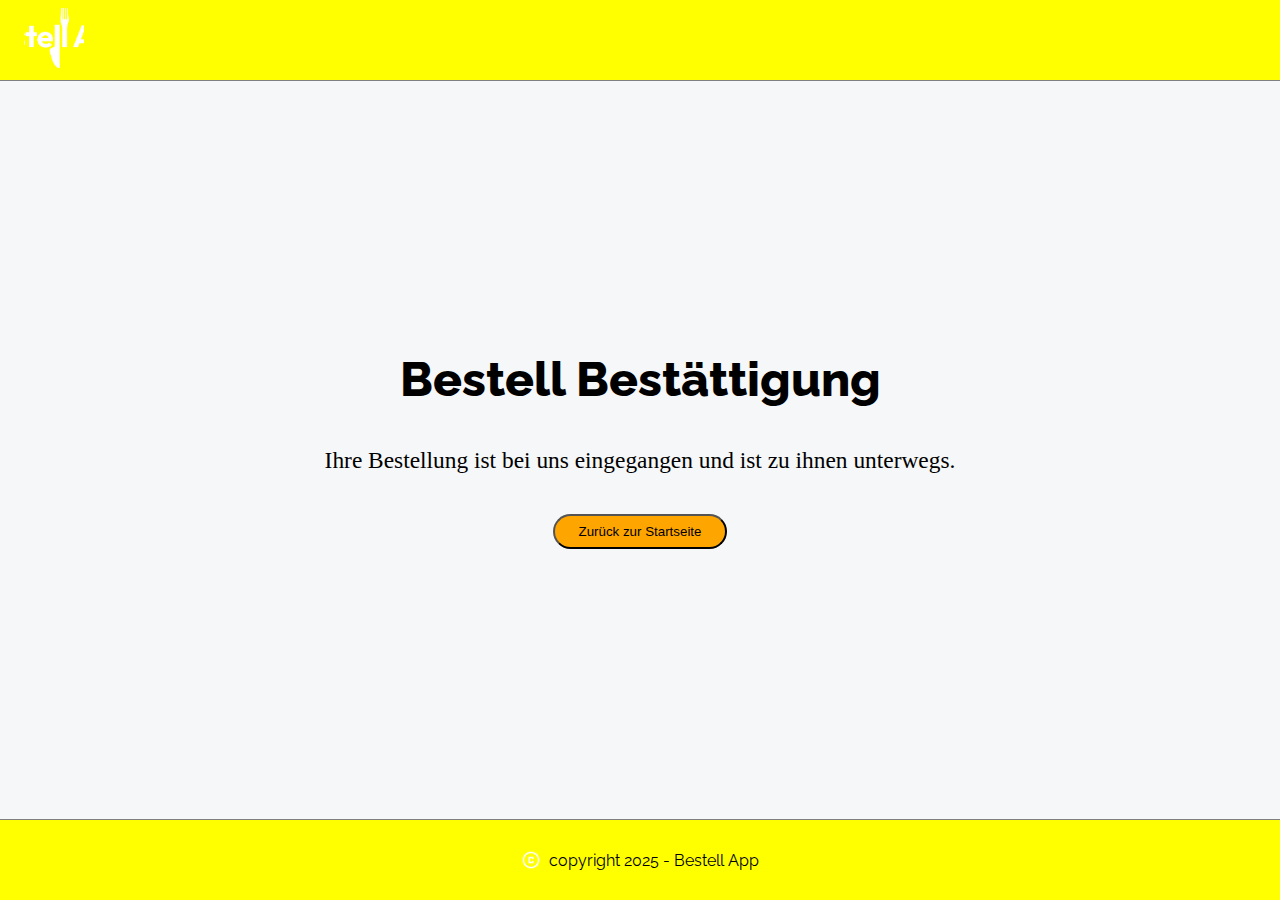
<file: order-confirmed.html>
<!DOCTYPE html>
<html lang="de">
  <head>
    <meta charset="UTF-8" />
    <meta name="viewport" content="width=device-width, initial-scale=1.0" />
    <title>Bestell App</title>
    <!--Fav-->
    <link
      rel="shortcut icon"
      href="./assets/icon/favicon.ico"
      type="image/x-icon"
    />

    <!--Fav-->
    <link rel="stylesheet" href="assets/fonts/Raleway/stylesheet.css" />

    <!--CSS-->
    <link rel="stylesheet" href="./style/standart.css" />
    <link rel="stylesheet" href="./style/header.css" />
    <link rel="stylesheet" href="./style/order-confirmed.css" />
    <link rel="stylesheet" href="./style/cart.css" />
    <link rel="stylesheet" href="./style/footer.css" />

    <!--script-->
    <script src="./script/dishes.js" defer></script>
    <script src="./script/templates.js" defer></script>
    <script src="./script/script.js" defer></script>
  </head>
  <body>
    <header>
      <section class="headerMaxWidht">
        <a href="./index.html">
          <img class="headerLogo" src="./assets/img/Logo.png" alt="Logo" />
        </a>
      </section>
    </header>

    <main>
      <section class="mainMaxWidht">
        <h1>Bestell Bestättigung</h1>
        <h3>
          Ihre Bestellung ist bei uns eingegangen und ist zu ihnen unterwegs.
        </h3>
        <a href="index.html" onclick="clearCart()">
          <button class="backBtn">Zurück zur Startseite</button>
        </a>
      </section>
    </main>

    <footer>
      <section class="footerMaxWidht">
        <img src="./assets/icon/copyright.png" alt="copyright png" />
        <p>copyright 2025 - Bestell App</p>
      </section>
    </footer>
  </body>
</html>
</file>
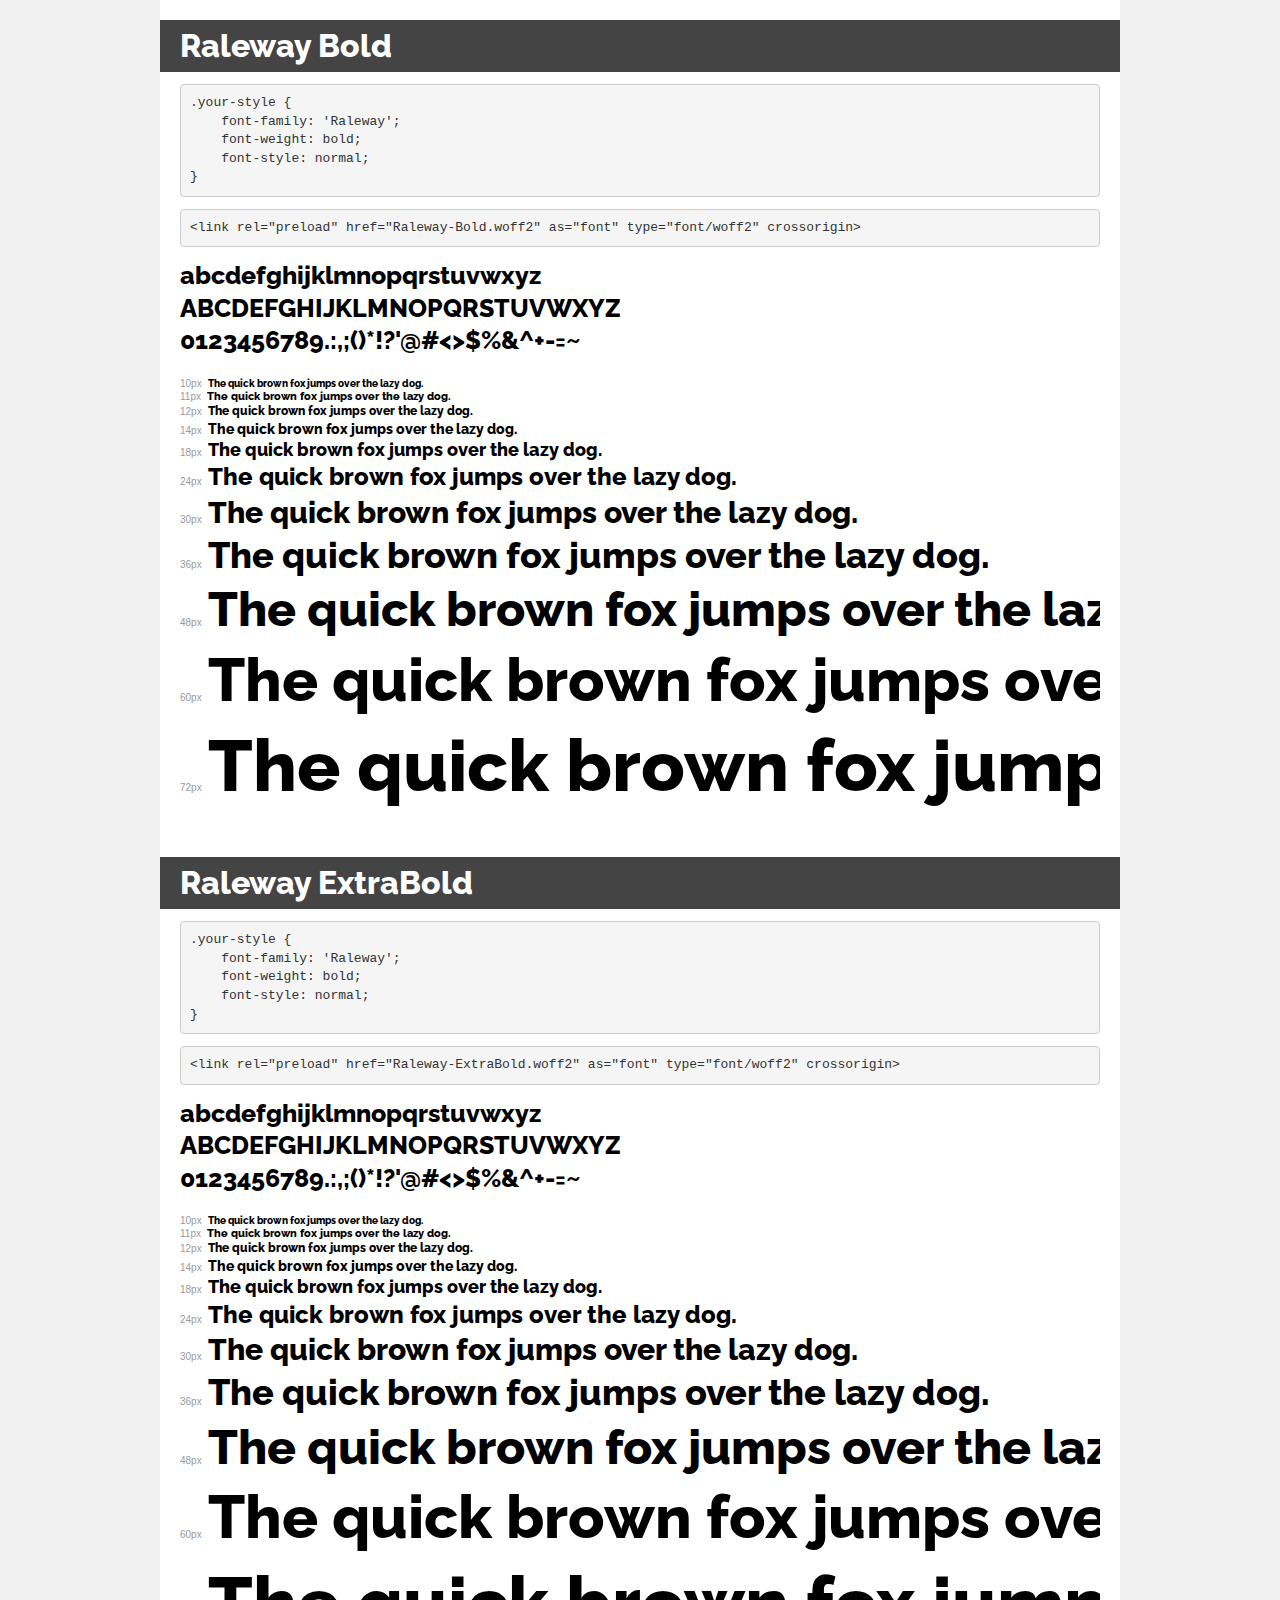
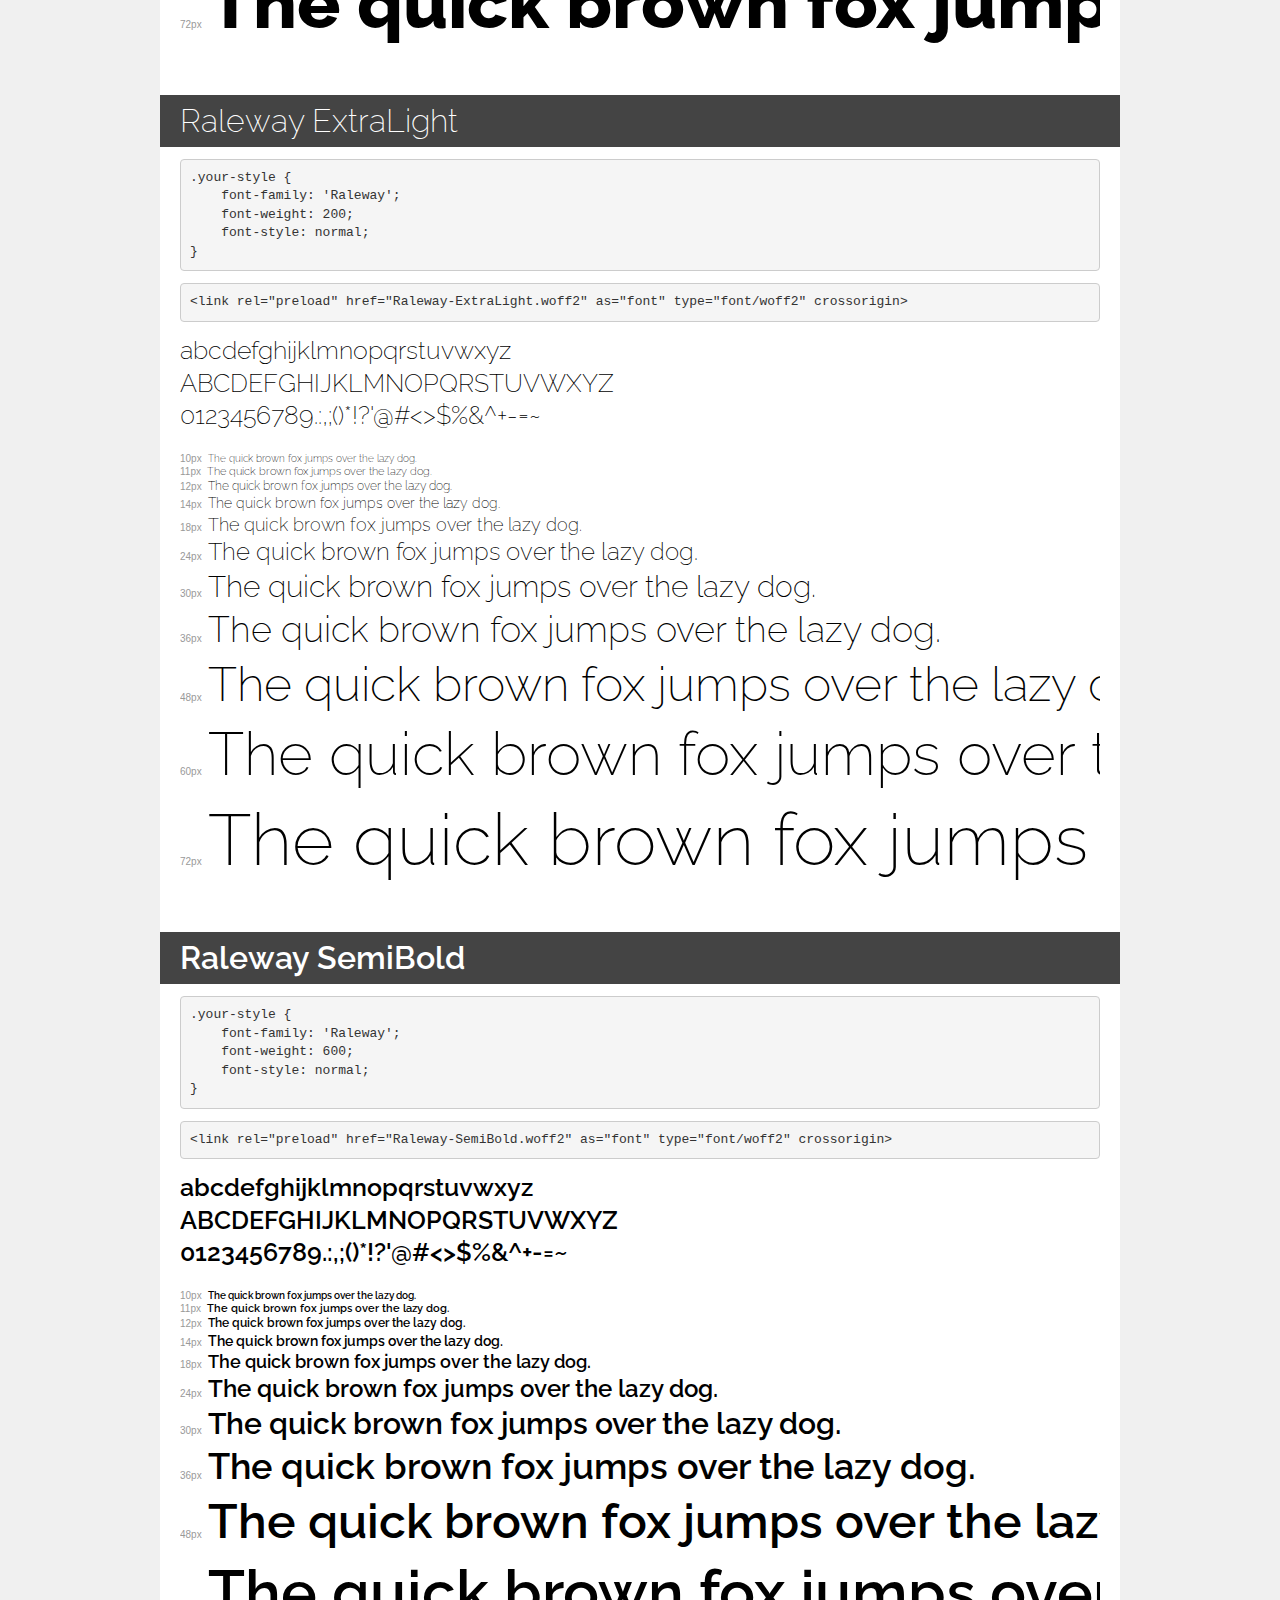
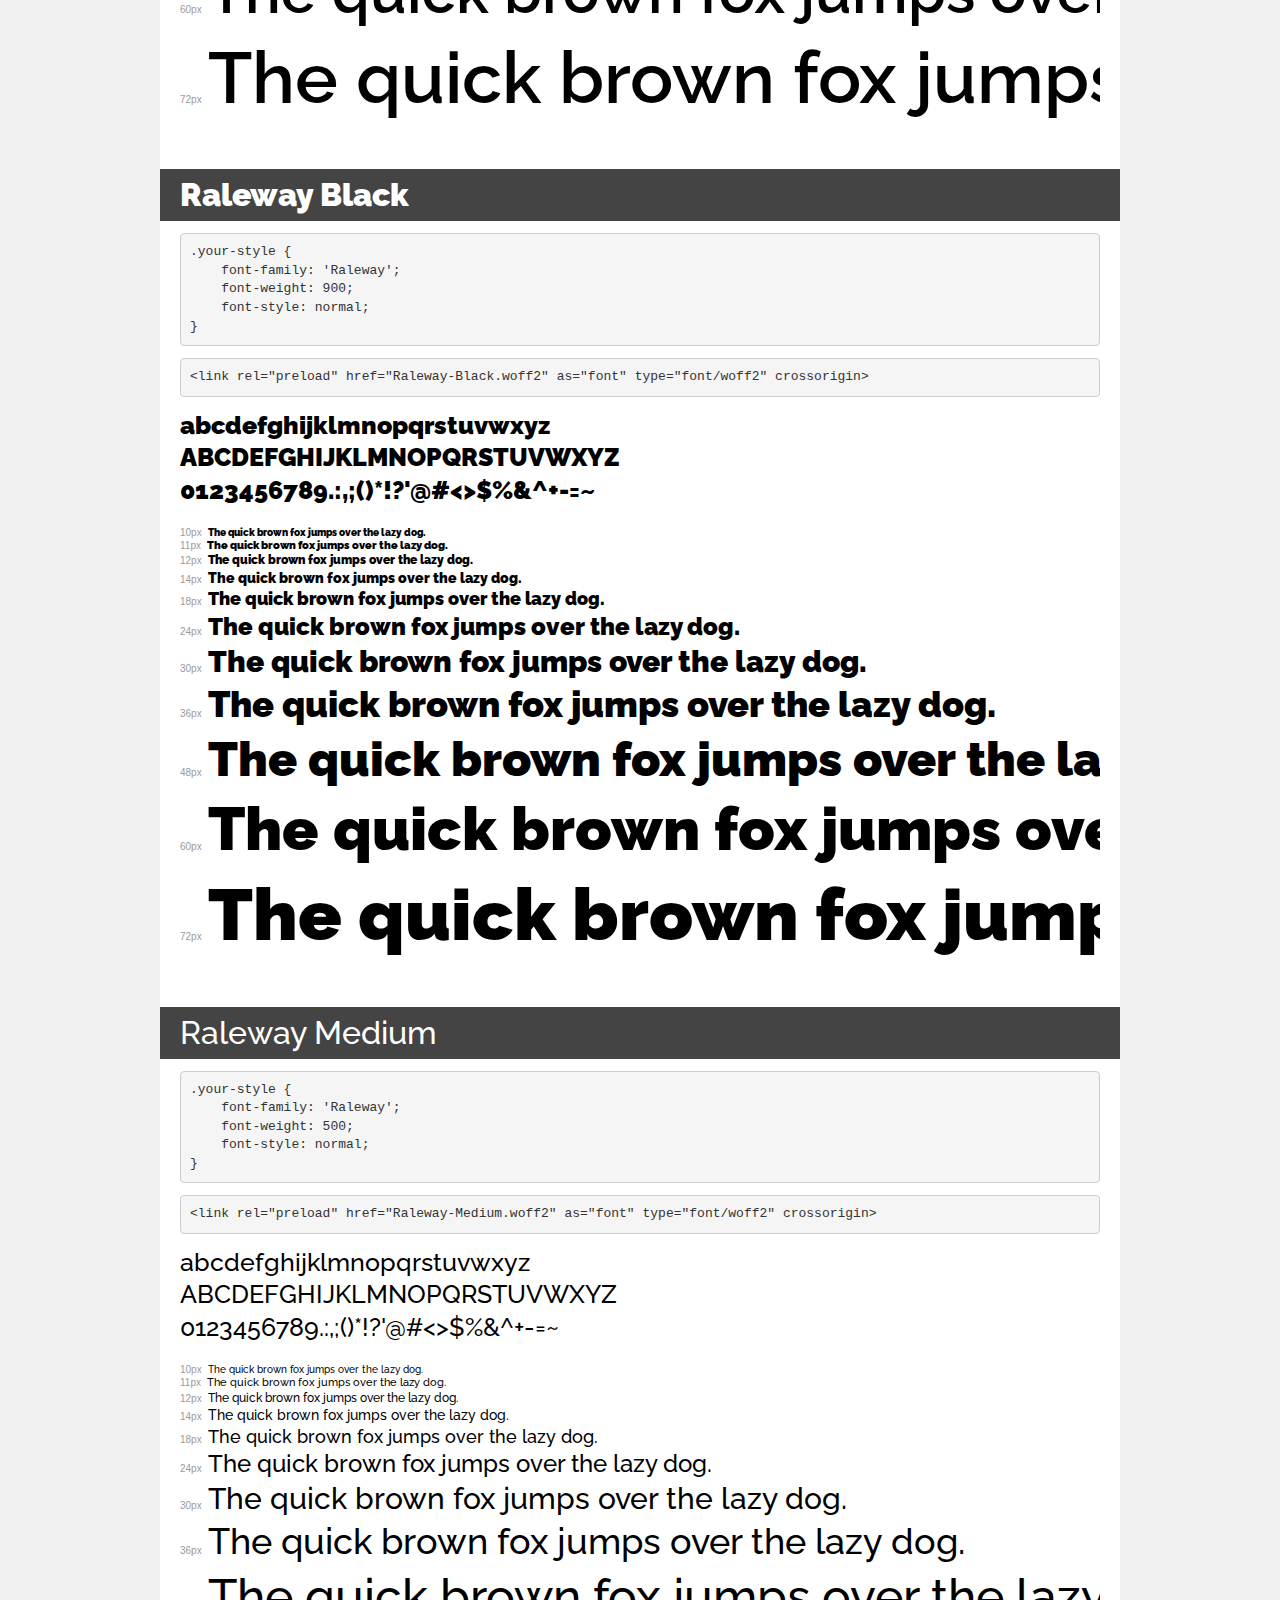
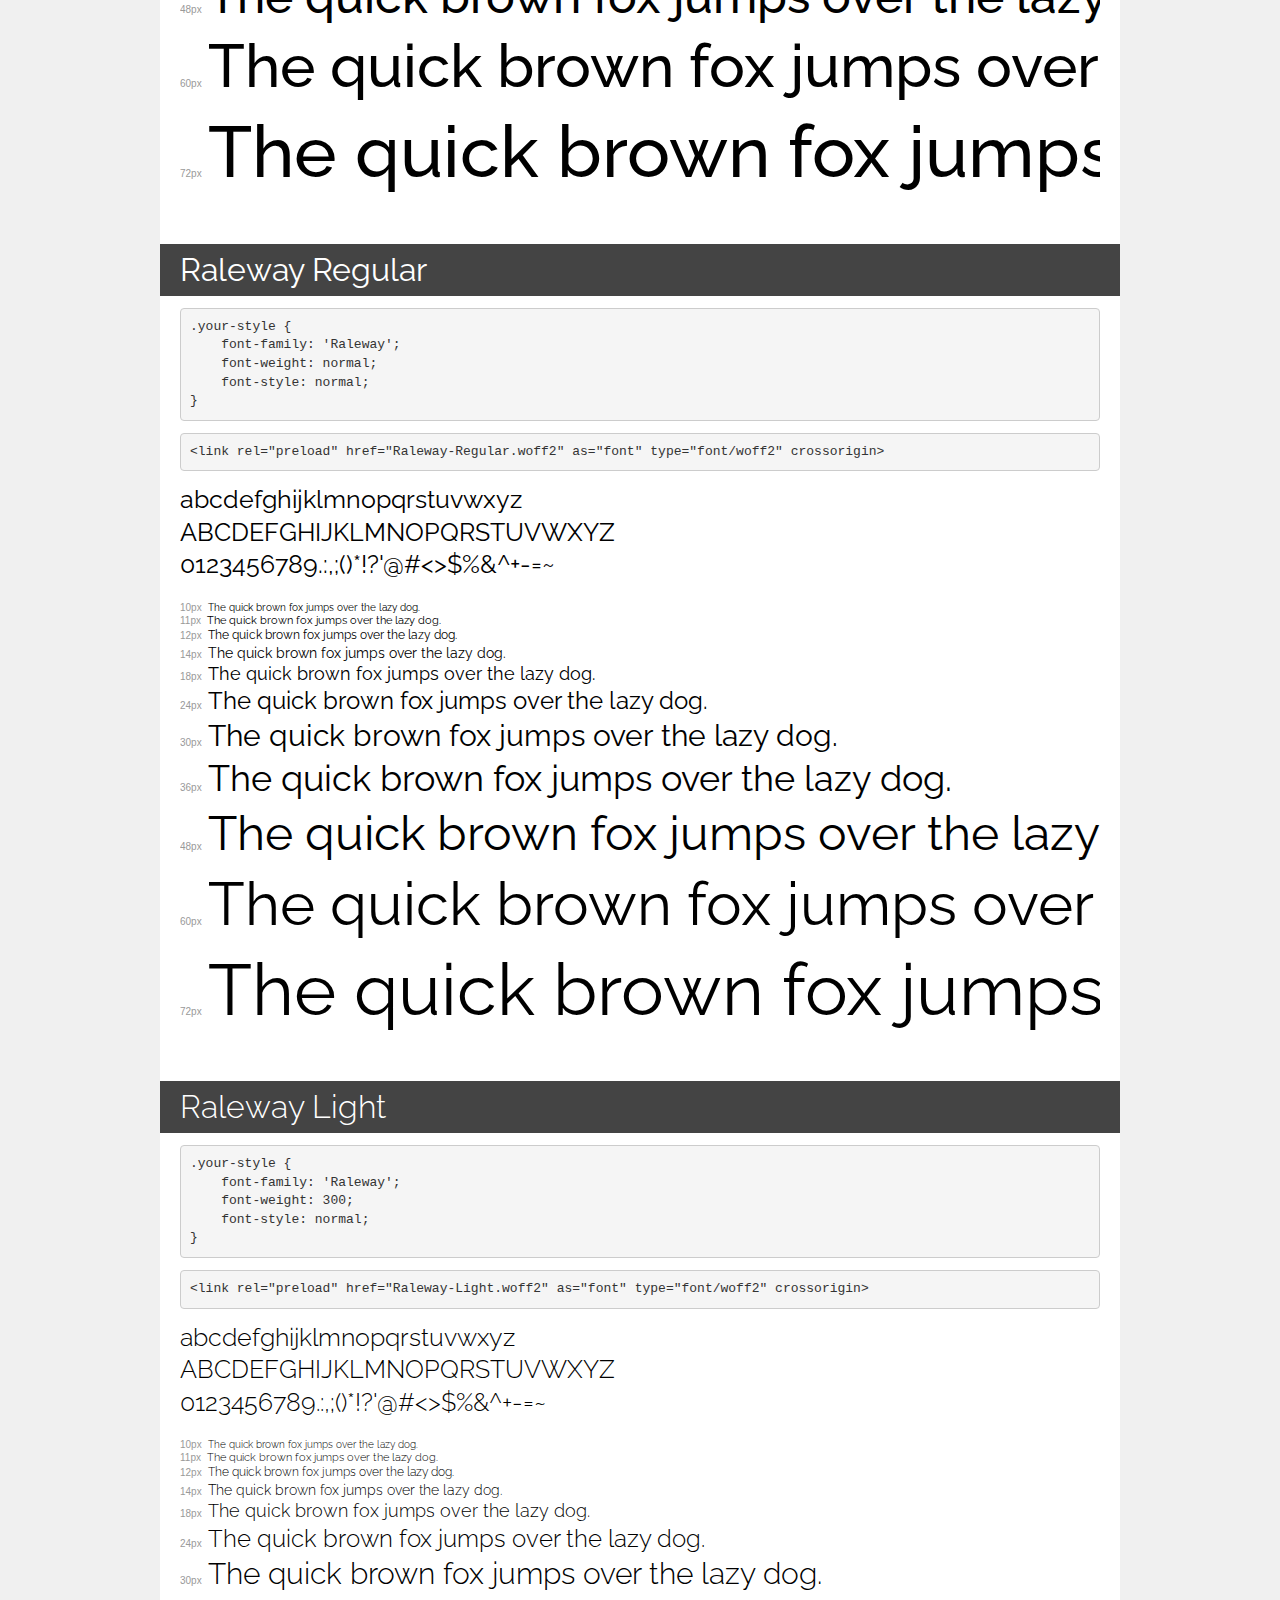
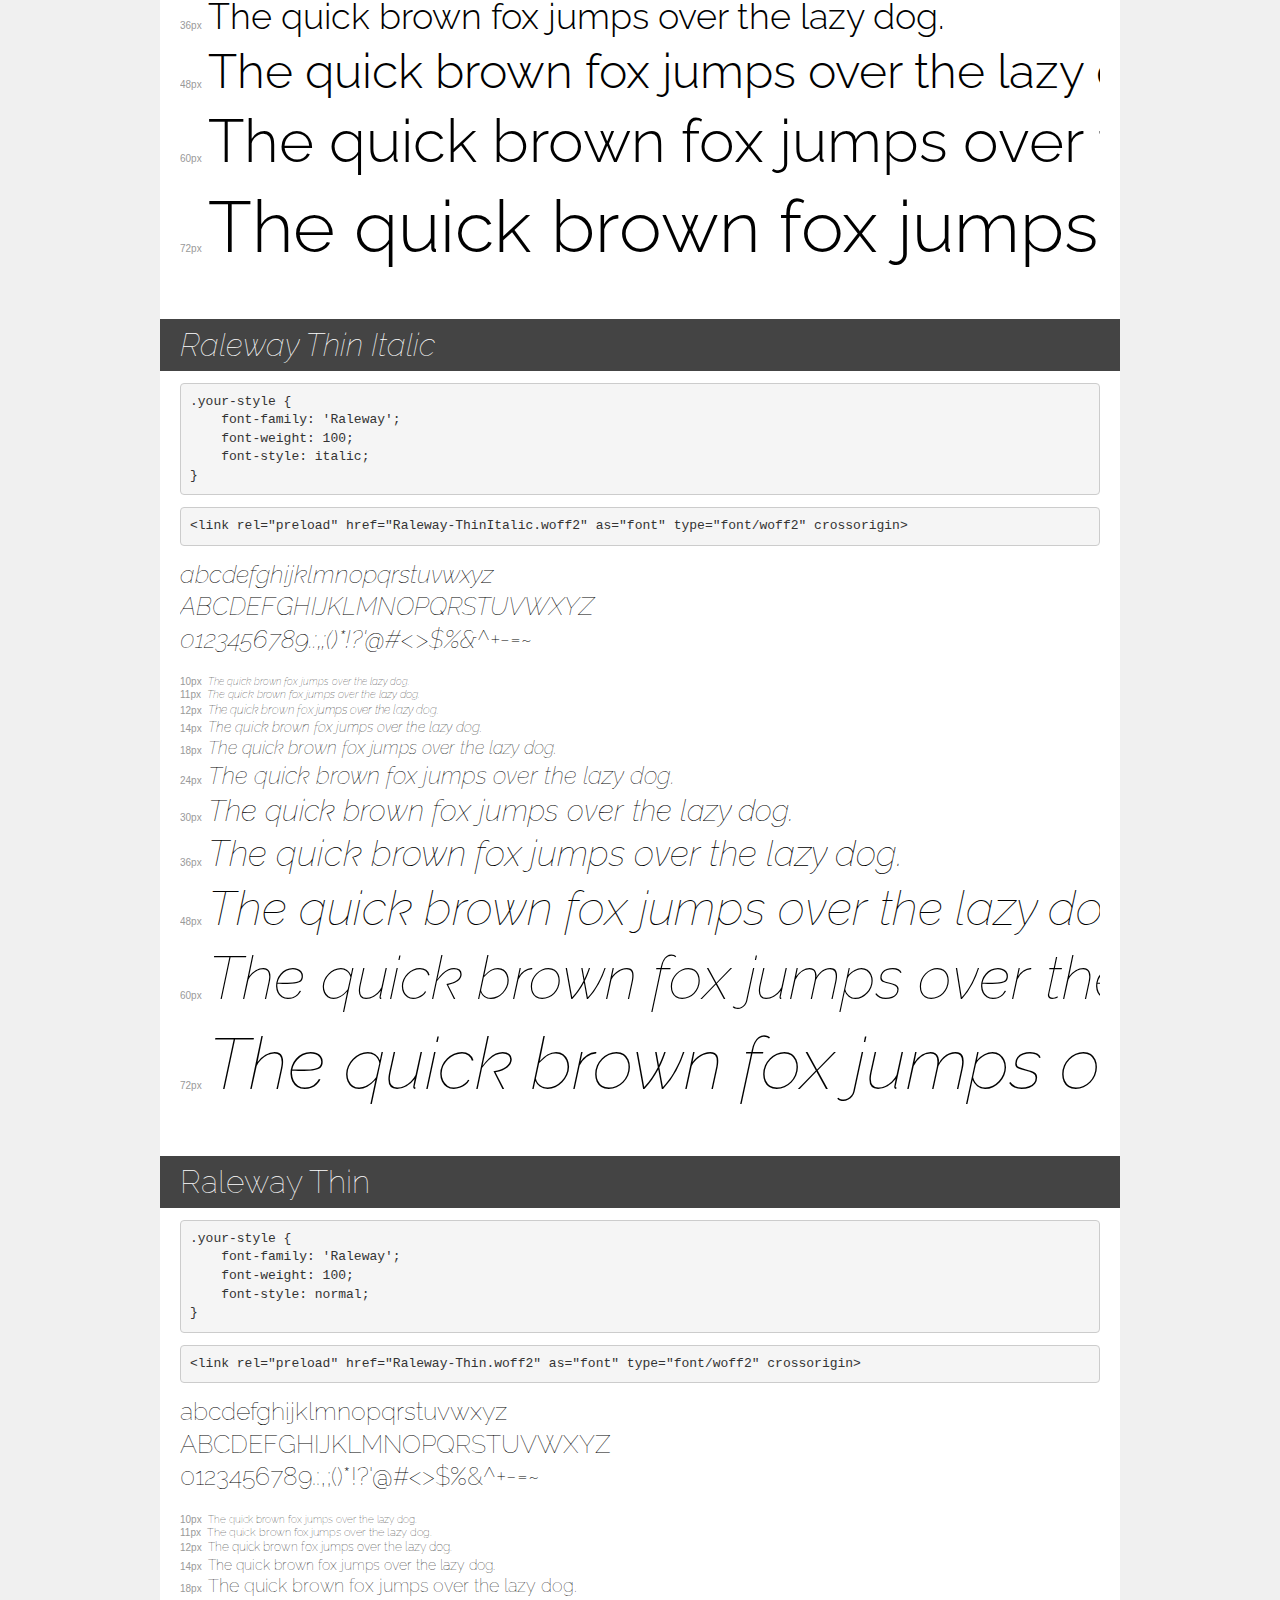
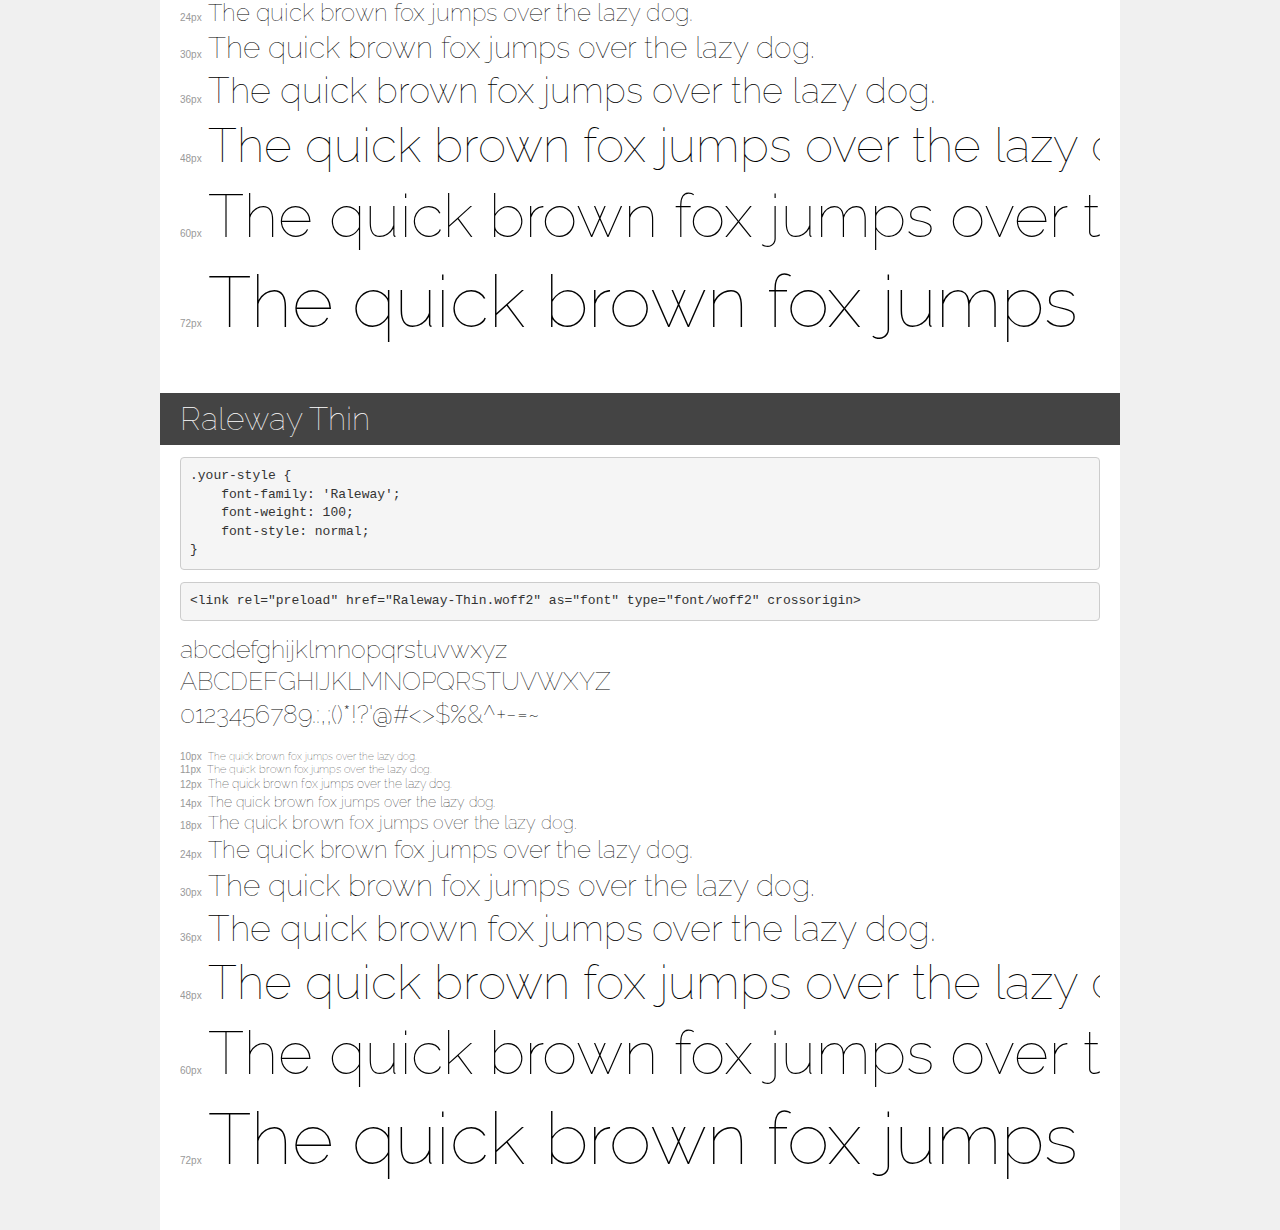
<file: assets/fonts/Raleway/demo.html>
<!DOCTYPE html>
<html lang="en">
<head>
    <meta charset="utf-8">
    <meta http-equiv="X-UA-Compatible" content="IE=edge">
    <meta name="viewport" content="width=device-width, initial-scale=1">
    <meta name="robots" content="noindex, noarchive">
    <meta name="format-detection" content="telephone=no">
    <title>Transfonter demo</title>
    <link href="stylesheet.css" rel="stylesheet">
    <style>
        /*
        http://meyerweb.com/eric/tools/css/reset/
        v2.0 | 20110126
        License: none (public domain)
        */
        html, body, div, span, applet, object, iframe,
        h1, h2, h3, h4, h5, h6, p, blockquote, pre,
        a, abbr, acronym, address, big, cite, code,
        del, dfn, em, img, ins, kbd, q, s, samp,
        small, strike, strong, sub, sup, tt, var,
        b, u, i, center,
        dl, dt, dd, ol, ul, li,
        fieldset, form, label, legend,
        table, caption, tbody, tfoot, thead, tr, th, td,
        article, aside, canvas, details, embed,
        figure, figcaption, footer, header, hgroup,
        menu, nav, output, ruby, section, summary,
        time, mark, audio, video {
            margin: 0;
            padding: 0;
            border: 0;
            font-size: 100%;
            font: inherit;
            vertical-align: baseline;
        }
        /* HTML5 display-role reset for older browsers */
        article, aside, details, figcaption, figure,
        footer, header, hgroup, menu, nav, section {
            display: block;
        }
        body {
            line-height: 1;
        }
        ol, ul {
            list-style: none;
        }
        blockquote, q {
            quotes: none;
        }
        blockquote:before, blockquote:after,
        q:before, q:after {
            content: '';
            content: none;
        }
        table {
            border-collapse: collapse;
            border-spacing: 0;
        }
        /* demo styles */
        body {
            background: #f0f0f0;
            color: #000;
        }
        .page {
            background: #fff;
            width: 920px;
            margin: 0 auto;
            padding: 20px 20px 0 20px;
            overflow: hidden;
        }
        .font-container {
            overflow-x: auto;
            overflow-y: hidden;
            margin-bottom: 40px;
            line-height: 1.3;
            white-space: nowrap;
            padding-bottom: 5px;
        }
        h1 {
            position: relative;
            background: #444;
            font-size: 32px;
            color: #fff;
            padding: 10px 20px;
            margin: 0 -20px 12px -20px;
        }
        .letters {
            font-size: 25px;
            margin-bottom: 20px;
        }
        .s10:before {
            content: '10px';
        }
        .s11:before {
            content: '11px';
        }
        .s12:before {
            content: '12px';
        }
        .s14:before {
            content: '14px';
        }
        .s18:before {
            content: '18px';
        }
        .s24:before {
            content: '24px';
        }
        .s30:before {
            content: '30px';
        }
        .s36:before {
            content: '36px';
        }
        .s48:before {
            content: '48px';
        }
        .s60:before {
            content: '60px';
        }
        .s72:before {
            content: '72px';
        }
        .s10:before, .s11:before, .s12:before, .s14:before,
        .s18:before, .s24:before, .s30:before, .s36:before,
        .s48:before, .s60:before, .s72:before {
            font-family: Arial, sans-serif;
            font-size: 10px;
            font-weight: normal;
            font-style: normal;
            color: #999;
            padding-right: 6px;
        }
        pre {
            display: block;
            padding: 9px;
            margin: 0 0 12px;
            font-family: Monaco, Menlo, Consolas, "Courier New", monospace;
            font-size: 13px;
            line-height: 1.428571429;
            color: #333;
            font-weight: normal;
            font-style: normal;
            background-color: #f5f5f5;
            border: 1px solid #ccc;
            overflow-x: auto;
            border-radius: 4px;
        }
        /* responsive */
        @media (max-width: 959px) {
            .page {
                width: auto;
                margin: 0;
            }
        }
    </style>
</head>
<body>
<div class="page">
    <div class="demo">
        <h1 style="font-family: 'Raleway'; font-weight: bold; font-style: normal;">Raleway Bold</h1>
        <pre title="Usage">.your-style {
    font-family: 'Raleway';
    font-weight: bold;
    font-style: normal;
}</pre>
        <pre title="Preload (optional)">
&lt;link rel=&quot;preload&quot; href=&quot;Raleway-Bold.woff2&quot; as=&quot;font&quot; type=&quot;font/woff2&quot; crossorigin&gt;</pre>
        <div class="font-container" style="font-family: 'Raleway'; font-weight: bold; font-style: normal;">
            <p class="letters">
                abcdefghijklmnopqrstuvwxyz<br>
ABCDEFGHIJKLMNOPQRSTUVWXYZ<br>
                0123456789.:,;()*!?'@#&lt;&gt;$%&^+-=~
            </p>
            <p class="s10" style="font-size: 10px;">The quick brown fox jumps over the lazy dog.</p>
            <p class="s11" style="font-size: 11px;">The quick brown fox jumps over the lazy dog.</p>
            <p class="s12" style="font-size: 12px;">The quick brown fox jumps over the lazy dog.</p>
            <p class="s14" style="font-size: 14px;">The quick brown fox jumps over the lazy dog.</p>
            <p class="s18" style="font-size: 18px;">The quick brown fox jumps over the lazy dog.</p>
            <p class="s24" style="font-size: 24px;">The quick brown fox jumps over the lazy dog.</p>
            <p class="s30" style="font-size: 30px;">The quick brown fox jumps over the lazy dog.</p>
            <p class="s36" style="font-size: 36px;">The quick brown fox jumps over the lazy dog.</p>
            <p class="s48" style="font-size: 48px;">The quick brown fox jumps over the lazy dog.</p>
            <p class="s60" style="font-size: 60px;">The quick brown fox jumps over the lazy dog.</p>
            <p class="s72" style="font-size: 72px;">The quick brown fox jumps over the lazy dog.</p>
        </div>
    </div>

    <div class="demo">
        <h1 style="font-family: 'Raleway'; font-weight: bold; font-style: normal;">Raleway ExtraBold</h1>
        <pre title="Usage">.your-style {
    font-family: 'Raleway';
    font-weight: bold;
    font-style: normal;
}</pre>
        <pre title="Preload (optional)">
&lt;link rel=&quot;preload&quot; href=&quot;Raleway-ExtraBold.woff2&quot; as=&quot;font&quot; type=&quot;font/woff2&quot; crossorigin&gt;</pre>
        <div class="font-container" style="font-family: 'Raleway'; font-weight: bold; font-style: normal;">
            <p class="letters">
                abcdefghijklmnopqrstuvwxyz<br>
ABCDEFGHIJKLMNOPQRSTUVWXYZ<br>
                0123456789.:,;()*!?'@#&lt;&gt;$%&^+-=~
            </p>
            <p class="s10" style="font-size: 10px;">The quick brown fox jumps over the lazy dog.</p>
            <p class="s11" style="font-size: 11px;">The quick brown fox jumps over the lazy dog.</p>
            <p class="s12" style="font-size: 12px;">The quick brown fox jumps over the lazy dog.</p>
            <p class="s14" style="font-size: 14px;">The quick brown fox jumps over the lazy dog.</p>
            <p class="s18" style="font-size: 18px;">The quick brown fox jumps over the lazy dog.</p>
            <p class="s24" style="font-size: 24px;">The quick brown fox jumps over the lazy dog.</p>
            <p class="s30" style="font-size: 30px;">The quick brown fox jumps over the lazy dog.</p>
            <p class="s36" style="font-size: 36px;">The quick brown fox jumps over the lazy dog.</p>
            <p class="s48" style="font-size: 48px;">The quick brown fox jumps over the lazy dog.</p>
            <p class="s60" style="font-size: 60px;">The quick brown fox jumps over the lazy dog.</p>
            <p class="s72" style="font-size: 72px;">The quick brown fox jumps over the lazy dog.</p>
        </div>
    </div>

    <div class="demo">
        <h1 style="font-family: 'Raleway'; font-weight: 200; font-style: normal;">Raleway ExtraLight</h1>
        <pre title="Usage">.your-style {
    font-family: 'Raleway';
    font-weight: 200;
    font-style: normal;
}</pre>
        <pre title="Preload (optional)">
&lt;link rel=&quot;preload&quot; href=&quot;Raleway-ExtraLight.woff2&quot; as=&quot;font&quot; type=&quot;font/woff2&quot; crossorigin&gt;</pre>
        <div class="font-container" style="font-family: 'Raleway'; font-weight: 200; font-style: normal;">
            <p class="letters">
                abcdefghijklmnopqrstuvwxyz<br>
ABCDEFGHIJKLMNOPQRSTUVWXYZ<br>
                0123456789.:,;()*!?'@#&lt;&gt;$%&^+-=~
            </p>
            <p class="s10" style="font-size: 10px;">The quick brown fox jumps over the lazy dog.</p>
            <p class="s11" style="font-size: 11px;">The quick brown fox jumps over the lazy dog.</p>
            <p class="s12" style="font-size: 12px;">The quick brown fox jumps over the lazy dog.</p>
            <p class="s14" style="font-size: 14px;">The quick brown fox jumps over the lazy dog.</p>
            <p class="s18" style="font-size: 18px;">The quick brown fox jumps over the lazy dog.</p>
            <p class="s24" style="font-size: 24px;">The quick brown fox jumps over the lazy dog.</p>
            <p class="s30" style="font-size: 30px;">The quick brown fox jumps over the lazy dog.</p>
            <p class="s36" style="font-size: 36px;">The quick brown fox jumps over the lazy dog.</p>
            <p class="s48" style="font-size: 48px;">The quick brown fox jumps over the lazy dog.</p>
            <p class="s60" style="font-size: 60px;">The quick brown fox jumps over the lazy dog.</p>
            <p class="s72" style="font-size: 72px;">The quick brown fox jumps over the lazy dog.</p>
        </div>
    </div>

    <div class="demo">
        <h1 style="font-family: 'Raleway'; font-weight: 600; font-style: normal;">Raleway SemiBold</h1>
        <pre title="Usage">.your-style {
    font-family: 'Raleway';
    font-weight: 600;
    font-style: normal;
}</pre>
        <pre title="Preload (optional)">
&lt;link rel=&quot;preload&quot; href=&quot;Raleway-SemiBold.woff2&quot; as=&quot;font&quot; type=&quot;font/woff2&quot; crossorigin&gt;</pre>
        <div class="font-container" style="font-family: 'Raleway'; font-weight: 600; font-style: normal;">
            <p class="letters">
                abcdefghijklmnopqrstuvwxyz<br>
ABCDEFGHIJKLMNOPQRSTUVWXYZ<br>
                0123456789.:,;()*!?'@#&lt;&gt;$%&^+-=~
            </p>
            <p class="s10" style="font-size: 10px;">The quick brown fox jumps over the lazy dog.</p>
            <p class="s11" style="font-size: 11px;">The quick brown fox jumps over the lazy dog.</p>
            <p class="s12" style="font-size: 12px;">The quick brown fox jumps over the lazy dog.</p>
            <p class="s14" style="font-size: 14px;">The quick brown fox jumps over the lazy dog.</p>
            <p class="s18" style="font-size: 18px;">The quick brown fox jumps over the lazy dog.</p>
            <p class="s24" style="font-size: 24px;">The quick brown fox jumps over the lazy dog.</p>
            <p class="s30" style="font-size: 30px;">The quick brown fox jumps over the lazy dog.</p>
            <p class="s36" style="font-size: 36px;">The quick brown fox jumps over the lazy dog.</p>
            <p class="s48" style="font-size: 48px;">The quick brown fox jumps over the lazy dog.</p>
            <p class="s60" style="font-size: 60px;">The quick brown fox jumps over the lazy dog.</p>
            <p class="s72" style="font-size: 72px;">The quick brown fox jumps over the lazy dog.</p>
        </div>
    </div>

    <div class="demo">
        <h1 style="font-family: 'Raleway'; font-weight: 900; font-style: normal;">Raleway Black</h1>
        <pre title="Usage">.your-style {
    font-family: 'Raleway';
    font-weight: 900;
    font-style: normal;
}</pre>
        <pre title="Preload (optional)">
&lt;link rel=&quot;preload&quot; href=&quot;Raleway-Black.woff2&quot; as=&quot;font&quot; type=&quot;font/woff2&quot; crossorigin&gt;</pre>
        <div class="font-container" style="font-family: 'Raleway'; font-weight: 900; font-style: normal;">
            <p class="letters">
                abcdefghijklmnopqrstuvwxyz<br>
ABCDEFGHIJKLMNOPQRSTUVWXYZ<br>
                0123456789.:,;()*!?'@#&lt;&gt;$%&^+-=~
            </p>
            <p class="s10" style="font-size: 10px;">The quick brown fox jumps over the lazy dog.</p>
            <p class="s11" style="font-size: 11px;">The quick brown fox jumps over the lazy dog.</p>
            <p class="s12" style="font-size: 12px;">The quick brown fox jumps over the lazy dog.</p>
            <p class="s14" style="font-size: 14px;">The quick brown fox jumps over the lazy dog.</p>
            <p class="s18" style="font-size: 18px;">The quick brown fox jumps over the lazy dog.</p>
            <p class="s24" style="font-size: 24px;">The quick brown fox jumps over the lazy dog.</p>
            <p class="s30" style="font-size: 30px;">The quick brown fox jumps over the lazy dog.</p>
            <p class="s36" style="font-size: 36px;">The quick brown fox jumps over the lazy dog.</p>
            <p class="s48" style="font-size: 48px;">The quick brown fox jumps over the lazy dog.</p>
            <p class="s60" style="font-size: 60px;">The quick brown fox jumps over the lazy dog.</p>
            <p class="s72" style="font-size: 72px;">The quick brown fox jumps over the lazy dog.</p>
        </div>
    </div>

    <div class="demo">
        <h1 style="font-family: 'Raleway'; font-weight: 500; font-style: normal;">Raleway Medium</h1>
        <pre title="Usage">.your-style {
    font-family: 'Raleway';
    font-weight: 500;
    font-style: normal;
}</pre>
        <pre title="Preload (optional)">
&lt;link rel=&quot;preload&quot; href=&quot;Raleway-Medium.woff2&quot; as=&quot;font&quot; type=&quot;font/woff2&quot; crossorigin&gt;</pre>
        <div class="font-container" style="font-family: 'Raleway'; font-weight: 500; font-style: normal;">
            <p class="letters">
                abcdefghijklmnopqrstuvwxyz<br>
ABCDEFGHIJKLMNOPQRSTUVWXYZ<br>
                0123456789.:,;()*!?'@#&lt;&gt;$%&^+-=~
            </p>
            <p class="s10" style="font-size: 10px;">The quick brown fox jumps over the lazy dog.</p>
            <p class="s11" style="font-size: 11px;">The quick brown fox jumps over the lazy dog.</p>
            <p class="s12" style="font-size: 12px;">The quick brown fox jumps over the lazy dog.</p>
            <p class="s14" style="font-size: 14px;">The quick brown fox jumps over the lazy dog.</p>
            <p class="s18" style="font-size: 18px;">The quick brown fox jumps over the lazy dog.</p>
            <p class="s24" style="font-size: 24px;">The quick brown fox jumps over the lazy dog.</p>
            <p class="s30" style="font-size: 30px;">The quick brown fox jumps over the lazy dog.</p>
            <p class="s36" style="font-size: 36px;">The quick brown fox jumps over the lazy dog.</p>
            <p class="s48" style="font-size: 48px;">The quick brown fox jumps over the lazy dog.</p>
            <p class="s60" style="font-size: 60px;">The quick brown fox jumps over the lazy dog.</p>
            <p class="s72" style="font-size: 72px;">The quick brown fox jumps over the lazy dog.</p>
        </div>
    </div>

    <div class="demo">
        <h1 style="font-family: 'Raleway'; font-weight: normal; font-style: normal;">Raleway Regular</h1>
        <pre title="Usage">.your-style {
    font-family: 'Raleway';
    font-weight: normal;
    font-style: normal;
}</pre>
        <pre title="Preload (optional)">
&lt;link rel=&quot;preload&quot; href=&quot;Raleway-Regular.woff2&quot; as=&quot;font&quot; type=&quot;font/woff2&quot; crossorigin&gt;</pre>
        <div class="font-container" style="font-family: 'Raleway'; font-weight: normal; font-style: normal;">
            <p class="letters">
                abcdefghijklmnopqrstuvwxyz<br>
ABCDEFGHIJKLMNOPQRSTUVWXYZ<br>
                0123456789.:,;()*!?'@#&lt;&gt;$%&^+-=~
            </p>
            <p class="s10" style="font-size: 10px;">The quick brown fox jumps over the lazy dog.</p>
            <p class="s11" style="font-size: 11px;">The quick brown fox jumps over the lazy dog.</p>
            <p class="s12" style="font-size: 12px;">The quick brown fox jumps over the lazy dog.</p>
            <p class="s14" style="font-size: 14px;">The quick brown fox jumps over the lazy dog.</p>
            <p class="s18" style="font-size: 18px;">The quick brown fox jumps over the lazy dog.</p>
            <p class="s24" style="font-size: 24px;">The quick brown fox jumps over the lazy dog.</p>
            <p class="s30" style="font-size: 30px;">The quick brown fox jumps over the lazy dog.</p>
            <p class="s36" style="font-size: 36px;">The quick brown fox jumps over the lazy dog.</p>
            <p class="s48" style="font-size: 48px;">The quick brown fox jumps over the lazy dog.</p>
            <p class="s60" style="font-size: 60px;">The quick brown fox jumps over the lazy dog.</p>
            <p class="s72" style="font-size: 72px;">The quick brown fox jumps over the lazy dog.</p>
        </div>
    </div>

    <div class="demo">
        <h1 style="font-family: 'Raleway'; font-weight: 300; font-style: normal;">Raleway Light</h1>
        <pre title="Usage">.your-style {
    font-family: 'Raleway';
    font-weight: 300;
    font-style: normal;
}</pre>
        <pre title="Preload (optional)">
&lt;link rel=&quot;preload&quot; href=&quot;Raleway-Light.woff2&quot; as=&quot;font&quot; type=&quot;font/woff2&quot; crossorigin&gt;</pre>
        <div class="font-container" style="font-family: 'Raleway'; font-weight: 300; font-style: normal;">
            <p class="letters">
                abcdefghijklmnopqrstuvwxyz<br>
ABCDEFGHIJKLMNOPQRSTUVWXYZ<br>
                0123456789.:,;()*!?'@#&lt;&gt;$%&^+-=~
            </p>
            <p class="s10" style="font-size: 10px;">The quick brown fox jumps over the lazy dog.</p>
            <p class="s11" style="font-size: 11px;">The quick brown fox jumps over the lazy dog.</p>
            <p class="s12" style="font-size: 12px;">The quick brown fox jumps over the lazy dog.</p>
            <p class="s14" style="font-size: 14px;">The quick brown fox jumps over the lazy dog.</p>
            <p class="s18" style="font-size: 18px;">The quick brown fox jumps over the lazy dog.</p>
            <p class="s24" style="font-size: 24px;">The quick brown fox jumps over the lazy dog.</p>
            <p class="s30" style="font-size: 30px;">The quick brown fox jumps over the lazy dog.</p>
            <p class="s36" style="font-size: 36px;">The quick brown fox jumps over the lazy dog.</p>
            <p class="s48" style="font-size: 48px;">The quick brown fox jumps over the lazy dog.</p>
            <p class="s60" style="font-size: 60px;">The quick brown fox jumps over the lazy dog.</p>
            <p class="s72" style="font-size: 72px;">The quick brown fox jumps over the lazy dog.</p>
        </div>
    </div>

    <div class="demo">
        <h1 style="font-family: 'Raleway'; font-weight: 100; font-style: italic;">Raleway Thin Italic</h1>
        <pre title="Usage">.your-style {
    font-family: 'Raleway';
    font-weight: 100;
    font-style: italic;
}</pre>
        <pre title="Preload (optional)">
&lt;link rel=&quot;preload&quot; href=&quot;Raleway-ThinItalic.woff2&quot; as=&quot;font&quot; type=&quot;font/woff2&quot; crossorigin&gt;</pre>
        <div class="font-container" style="font-family: 'Raleway'; font-weight: 100; font-style: italic;">
            <p class="letters">
                abcdefghijklmnopqrstuvwxyz<br>
ABCDEFGHIJKLMNOPQRSTUVWXYZ<br>
                0123456789.:,;()*!?'@#&lt;&gt;$%&^+-=~
            </p>
            <p class="s10" style="font-size: 10px;">The quick brown fox jumps over the lazy dog.</p>
            <p class="s11" style="font-size: 11px;">The quick brown fox jumps over the lazy dog.</p>
            <p class="s12" style="font-size: 12px;">The quick brown fox jumps over the lazy dog.</p>
            <p class="s14" style="font-size: 14px;">The quick brown fox jumps over the lazy dog.</p>
            <p class="s18" style="font-size: 18px;">The quick brown fox jumps over the lazy dog.</p>
            <p class="s24" style="font-size: 24px;">The quick brown fox jumps over the lazy dog.</p>
            <p class="s30" style="font-size: 30px;">The quick brown fox jumps over the lazy dog.</p>
            <p class="s36" style="font-size: 36px;">The quick brown fox jumps over the lazy dog.</p>
            <p class="s48" style="font-size: 48px;">The quick brown fox jumps over the lazy dog.</p>
            <p class="s60" style="font-size: 60px;">The quick brown fox jumps over the lazy dog.</p>
            <p class="s72" style="font-size: 72px;">The quick brown fox jumps over the lazy dog.</p>
        </div>
    </div>

    <div class="demo">
        <h1 style="font-family: 'Raleway'; font-weight: 100; font-style: normal;">Raleway Thin</h1>
        <pre title="Usage">.your-style {
    font-family: 'Raleway';
    font-weight: 100;
    font-style: normal;
}</pre>
        <pre title="Preload (optional)">
&lt;link rel=&quot;preload&quot; href=&quot;Raleway-Thin.woff2&quot; as=&quot;font&quot; type=&quot;font/woff2&quot; crossorigin&gt;</pre>
        <div class="font-container" style="font-family: 'Raleway'; font-weight: 100; font-style: normal;">
            <p class="letters">
                abcdefghijklmnopqrstuvwxyz<br>
ABCDEFGHIJKLMNOPQRSTUVWXYZ<br>
                0123456789.:,;()*!?'@#&lt;&gt;$%&^+-=~
            </p>
            <p class="s10" style="font-size: 10px;">The quick brown fox jumps over the lazy dog.</p>
            <p class="s11" style="font-size: 11px;">The quick brown fox jumps over the lazy dog.</p>
            <p class="s12" style="font-size: 12px;">The quick brown fox jumps over the lazy dog.</p>
            <p class="s14" style="font-size: 14px;">The quick brown fox jumps over the lazy dog.</p>
            <p class="s18" style="font-size: 18px;">The quick brown fox jumps over the lazy dog.</p>
            <p class="s24" style="font-size: 24px;">The quick brown fox jumps over the lazy dog.</p>
            <p class="s30" style="font-size: 30px;">The quick brown fox jumps over the lazy dog.</p>
            <p class="s36" style="font-size: 36px;">The quick brown fox jumps over the lazy dog.</p>
            <p class="s48" style="font-size: 48px;">The quick brown fox jumps over the lazy dog.</p>
            <p class="s60" style="font-size: 60px;">The quick brown fox jumps over the lazy dog.</p>
            <p class="s72" style="font-size: 72px;">The quick brown fox jumps over the lazy dog.</p>
        </div>
    </div>

    <div class="demo">
        <h1 style="font-family: 'Raleway'; font-weight: 100; font-style: normal;">Raleway Thin</h1>
        <pre title="Usage">.your-style {
    font-family: 'Raleway';
    font-weight: 100;
    font-style: normal;
}</pre>
        <pre title="Preload (optional)">
&lt;link rel=&quot;preload&quot; href=&quot;Raleway-Thin.woff2&quot; as=&quot;font&quot; type=&quot;font/woff2&quot; crossorigin&gt;</pre>
        <div class="font-container" style="font-family: 'Raleway'; font-weight: 100; font-style: normal;">
            <p class="letters">
                abcdefghijklmnopqrstuvwxyz<br>
ABCDEFGHIJKLMNOPQRSTUVWXYZ<br>
                0123456789.:,;()*!?'@#&lt;&gt;$%&^+-=~
            </p>
            <p class="s10" style="font-size: 10px;">The quick brown fox jumps over the lazy dog.</p>
            <p class="s11" style="font-size: 11px;">The quick brown fox jumps over the lazy dog.</p>
            <p class="s12" style="font-size: 12px;">The quick brown fox jumps over the lazy dog.</p>
            <p class="s14" style="font-size: 14px;">The quick brown fox jumps over the lazy dog.</p>
            <p class="s18" style="font-size: 18px;">The quick brown fox jumps over the lazy dog.</p>
            <p class="s24" style="font-size: 24px;">The quick brown fox jumps over the lazy dog.</p>
            <p class="s30" style="font-size: 30px;">The quick brown fox jumps over the lazy dog.</p>
            <p class="s36" style="font-size: 36px;">The quick brown fox jumps over the lazy dog.</p>
            <p class="s48" style="font-size: 48px;">The quick brown fox jumps over the lazy dog.</p>
            <p class="s60" style="font-size: 60px;">The quick brown fox jumps over the lazy dog.</p>
            <p class="s72" style="font-size: 72px;">The quick brown fox jumps over the lazy dog.</p>
        </div>
    </div>

</div>
</body>
</html>
</file>
<file: assets/fonts/Raleway/stylesheet.css>
@font-face {
    font-family: 'Raleway';
    src: url('Raleway-Bold.woff2') format('woff2'),
        url('Raleway-Bold.woff') format('woff');
    font-weight: bold;
    font-style: normal;
    font-display: swap;
}

@font-face {
    font-family: 'Raleway';
    src: url('Raleway-ExtraBold.woff2') format('woff2'),
        url('Raleway-ExtraBold.woff') format('woff');
    font-weight: bold;
    font-style: normal;
    font-display: swap;
}

@font-face {
    font-family: 'Raleway';
    src: url('Raleway-ExtraLight.woff2') format('woff2'),
        url('Raleway-ExtraLight.woff') format('woff');
    font-weight: 200;
    font-style: normal;
    font-display: swap;
}

@font-face {
    font-family: 'Raleway';
    src: url('Raleway-SemiBold.woff2') format('woff2'),
        url('Raleway-SemiBold.woff') format('woff');
    font-weight: 600;
    font-style: normal;
    font-display: swap;
}

@font-face {
    font-family: 'Raleway';
    src: url('Raleway-Black.woff2') format('woff2'),
        url('Raleway-Black.woff') format('woff');
    font-weight: 900;
    font-style: normal;
    font-display: swap;
}

@font-face {
    font-family: 'Raleway';
    src: url('Raleway-Medium.woff2') format('woff2'),
        url('Raleway-Medium.woff') format('woff');
    font-weight: 500;
    font-style: normal;
    font-display: swap;
}

@font-face {
    font-family: 'Raleway';
    src: url('Raleway-Regular.woff2') format('woff2'),
        url('Raleway-Regular.woff') format('woff');
    font-weight: normal;
    font-style: normal;
    font-display: swap;
}

@font-face {
    font-family: 'Raleway';
    src: url('Raleway-Light.woff2') format('woff2'),
        url('Raleway-Light.woff') format('woff');
    font-weight: 300;
    font-style: normal;
    font-display: swap;
}

@font-face {
    font-family: 'Raleway';
    src: url('Raleway-ThinItalic.woff2') format('woff2'),
        url('Raleway-ThinItalic.woff') format('woff');
    font-weight: 100;
    font-style: italic;
    font-display: swap;
}

@font-face {
    font-family: 'Raleway';
    src: url('Raleway-Thin.woff2') format('woff2'),
        url('Raleway-Thin.woff') format('woff');
    font-weight: 100;
    font-style: normal;
    font-display: swap;
}

@font-face {
    font-family: 'Raleway';
    src: url('Raleway-Thin.woff2') format('woff2'),
        url('Raleway-Thin.woff') format('woff');
    font-weight: 100;
    font-style: normal;
    font-display: swap;
}
</file>
<file: style/standart.css>
* {
  padding: 0;
  margin: 0;
  box-sizing: border-box;
}

html,
body {
  height: 100%;
  margin: 0;
}

body {
  display: flex;
  flex-direction: column;
  min-height: 100vh;
}

header {
  flex-grow: 0;
  flex-shrink: 0;
}

main {
  flex: 1;
}

footer {
  flex-grow: 0;
  flex-shrink: 0;
}

a {
  text-decoration: none;
}

h1 {
  font-size: 48px;
  font-weight: 700;
  font-family: "Raleway", Arial;
}

h2:hover {
  cursor: default;
}

p:hover {
  cursor: default;
}
</file>
<file: style/header.css>
.headerMaxWidht {
  display: flex;
  align-items: center;
  height: 80px;
  width: 100%;
  max-width: 1440px;
  margin: 0;
  padding-left: 24px;
  padding-right: 24px;
  padding-bottom: 0;
  font-family: "Raleway", sans-serif;
}
header {
  display: flex;
  justify-content: center;
  width: 100%;
  background-color: yellow;
  border-bottom: 1px solid gray;
}

.headerLogo {
  width: 60px;
  height: 60px;
  object-fit: cover;
}

.headerStyleLogo {
  display: flex;
  justify-content: center;
  align-items: center;
  gap: 8px;
  color: black;
}

.headerStyleLogo:hover {
  filter: drop-shadow(5px 5px 5px rgb(242, 100, 242));
}
</file>
<file: style/order-confirmed.css>
.mainMaxWidht {
  display: flex;
  flex-direction: column;
  justify-content: center;
  align-items: center;
  gap: 40px;
  width: 100%;
  max-width: 1440px;
}

main {
  display: flex;
  justify-content: center;
  width: 100%;
  font-size: 20px;
  font-weight: 300;
  background-color: rgb(245, 247, 248);
}

h3 {
  font-weight: 500;
}

.backBtn {
  background-color: orange;
  padding: 8px 24px;
  border-radius: 25px;
  width: 100%;
  transition: all 125ms ease-in;
}

.backBtn:hover {
  cursor: pointer;
  background-color: rgba(255, 166, 0, 0.4);
}

@media (max-width: 900px) {
  h1 {
    font-size: 24px;
  }

  h3 {
    font-size: 18px;
    text-align: center;
    padding-right: 16px;
    padding-right: 16px;
  }
}
</file>
<file: style/cart.css>
/*Cart by 4K until tablet*/
#cart {
  flex-grow: 1;
  border-left: 1px solid gray;
  border-right: 1px solid gray;
  background-color: white;
}

.cartContainer {
  position: sticky;
  max-height: 100vh;
  z-index: 1;
  top: 0;
  width: 300px;
  overflow: scroll;
  overflow-x: hidden;
  scrollbar-width: none;
}

.cartHeadline {
  text-align: center;
  width: 100%;
  padding-top: 40px;
  padding-bottom: 24px;
  border-bottom: 1px solid rgba(128, 128, 128, 0.3);
  background-color: white;
  position: sticky;
  top: 0;
}

.cartAddDishesContainer {
  display: flex;
  flex-direction: column;
  padding: 24px 16px;
  gap: 8px;
  overflow: scroll;
  overflow-x: hidden;
  scrollbar-width: none;
}

.cartPlaceholderText {
  color: #666666;
  font-weight: 700;
  text-align: center;
}

.cartAddDishesNav {
  display: flex;
  justify-content: space-between;
  align-items: center;
}

.cartAddRemoveSection {
  display: flex;
  align-items: center;
  gap: 8px;
}

.cartBtn {
  height: 28px;
  width: 28px;
  object-fit: cover;
  padding: 2px;
  transition: all 125ms ease-in;
}

.cartBtn:hover {
  cursor: pointer;
  background-color: orange;
  border-radius: 50px;
}

.bigCartsumList {
  display: flex;
  flex-direction: column;
  gap: 8px;
  padding: 24px 16px;
  border-top: 1px solid rgba(128, 128, 128, 0.3);
  background-color: white;
  position: sticky;
  bottom: 32px;
}

.bigCartsumList li {
  display: flex;
  justify-content: space-between;
  list-style: none;
}

.resultBold {
  font-weight: 700;
}

.orderBigCartBtn {
  background-color: orange;
  padding: 8px 24px;
  border-radius: 25px;
  width: 100%;
  transition: all 125ms ease-in;
  position: sticky;
  bottom: 0;
}

.orderBigCartBtn:hover {
  cursor: pointer;
  background-color: rgba(255, 166, 0, 0.4);
}

.cartBtnOpenSection {
  display: none;
}

/*Cart by tablet until Handy*/
dialog {
  display: none;
  top: 50%;
  left: 50%;
  transform: translate(-50%, -50%);
}

dialog.opened {
  background-color: white;
  width: 80%;
  height: 100%;
  max-width: 1440px;
  display: flex;
  flex-direction: column;
  align-items: center;
  justify-content: space-between;
  padding: 16px 8px;
  border-radius: 15px;
  scrollbar-width: none;
}

dialog.opened::backdrop {
  opacity: 1;
  transition: all 125ms ease-in;
}

dialog::backdrop {
  opacity: 0;
  background-color: rgba(255, 166, 0, 0.4);
}

#diaContent {
  width: 100%;
  height: 100%;
  display: flex;
  flex-direction: column;
  align-items: center;
  justify-content: space-between;
}

.cartCloseBtn {
  height: 52px;
  width: 52px;
  object-fit: cover;
  padding: 6px;
  transition: all 125ms ease-in;
  position: absolute;
  top: 0;
  right: 0;
}

.cartCloseBtn:hover {
  cursor: pointer;
  background-color: orange;
  border-bottom-left-radius: 15px;
}

.smallCartsumList {
  display: flex;
  flex-direction: column;
  gap: 8px;
  padding: 16px 8px;
  border-top: 1px solid rgba(128, 128, 128, 0.3);
}

.smallCartsumList li {
  display: flex;
  justify-content: space-between;
  gap: 120px;
  list-style: none;
}

.orderDiaBtn {
  width: 100%;
  padding: 16px;
  font-size: 20px;
  font-weight: 700;
  border-radius: 15px;
  color: white;
  background-color: rgb(0, 191, 255);
  transition: all 125ms ease-in;
}

.orderDiaBtn:hover {
  background-color: orange;
  color: black;
  cursor: pointer;
}

@media (max-width: 768px) {
  #cart {
    display: none;
  }

  .cartBtnOpenSection {
    display: flex;
    position: sticky;
    bottom: 0;
    width: 100%;
  }

  .cartBtnOpen {
    width: 100%;
    padding: 16px;
    font-size: 20px;
    font-weight: 700;
    border-radius: 15px;
    color: white;
    background-color: rgb(0, 191, 255);
    transition: all 125ms ease-in;
  }

  .cartBtnOpen:hover {
    background-color: orange;
    color: black;
    cursor: pointer;
  }

  .cartAddDishesNav {
    font-size: 24px;
    gap: 60px;
  }

  h5 {
    font-size: 24px;
  }
}

@media (max-width: 500px) {
  .cartAddDishesNav {
    font-size: 20px;
    gap: 40px;
  }

  h5 {
    font-size: 20px;
  }

  .smallCartsumList li {
    gap: 60px;
  }
}

@media (max-width: 400px) {
  .cartAddDishesNav {
    font-size: 18px;
    gap: 10px;
  }

  .smallCartsumList li {
    gap: 20px;
    font-size: 18px;
  }
}
</file>
<file: style/footer.css>
.footerMaxWidht {
  display: flex;
  align-items: center;
  justify-content: center;
  height: 80px;
  width: 100%;
  max-width: 1440px;
  margin: 0;
  padding-left: 24px;
  padding-right: 24px;
  padding-bottom: 0;
  font-family: "Raleway", sans-serif;
  gap: 8px;
}

footer {
  display: flex;
  justify-content: center;
  align-items: center;
  width: 100%;
  background-color: yellow;
  border-top: 1px solid gray;
}

footer img{
    height: 20px;
}
</file>
